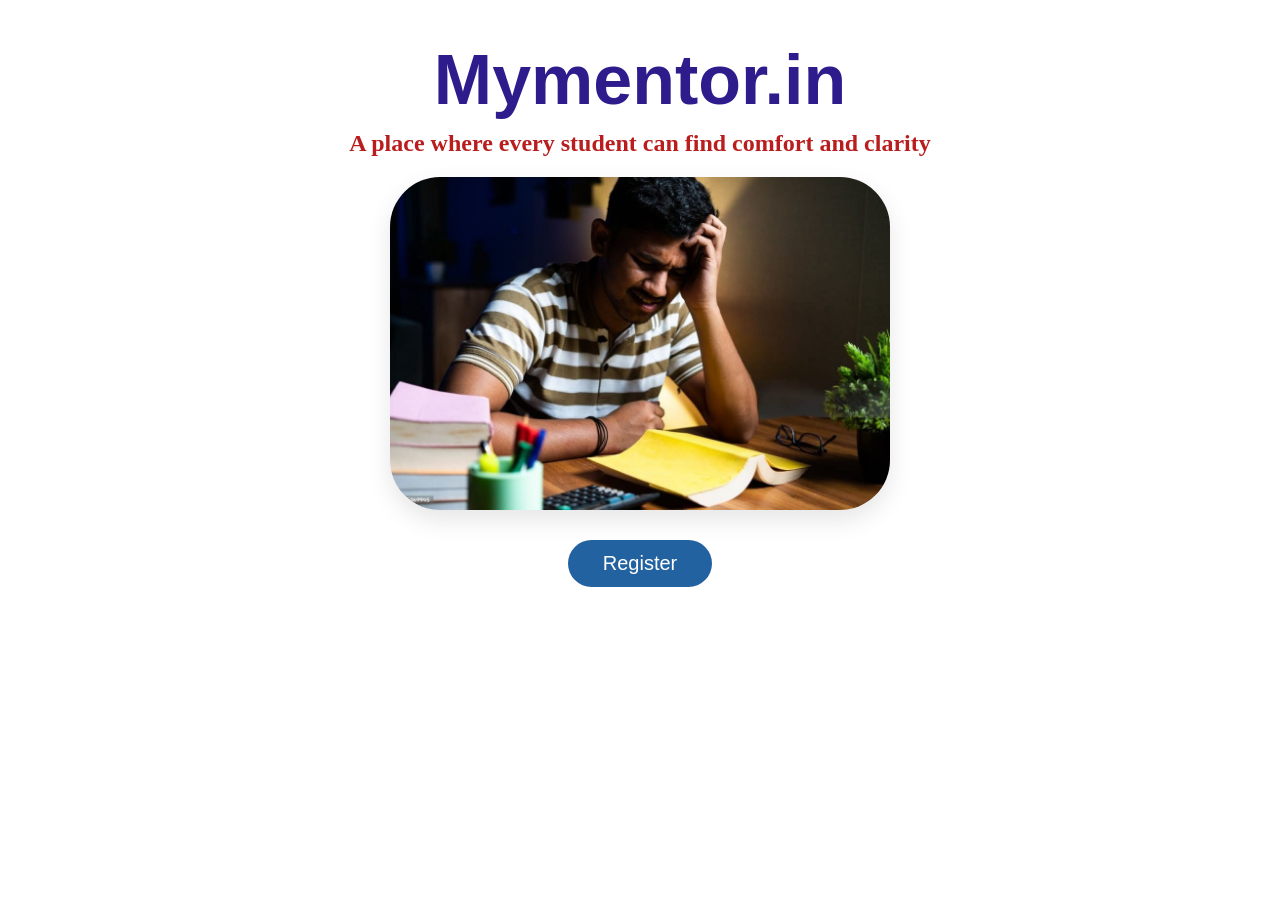
<file: index.html>
<!DOCTYPE html>
<html lang="en">
<head>
    <meta charset="UTF-8">
    <title>Mymentor.in</title>
    <link rel="stylesheet" href="style.css?v=3">
</head>
<body>

    <div class="container">

        <h1 class="logo">Mymentor.in</h1>
        <p class="tagline">A place where every student can find comfort and clarity</p>

        <div class="image-section">
            <img src="IMAGE copy.jpeg">
        </div>

        <button class="login-btn" onclick="goToRegister()">Register</button>

    </div>

<script src="script.js"></script>
 <script>
function goToRegister(){
    window.location.href = "signup.html";
}
</script>
</body>
</html>
</file>
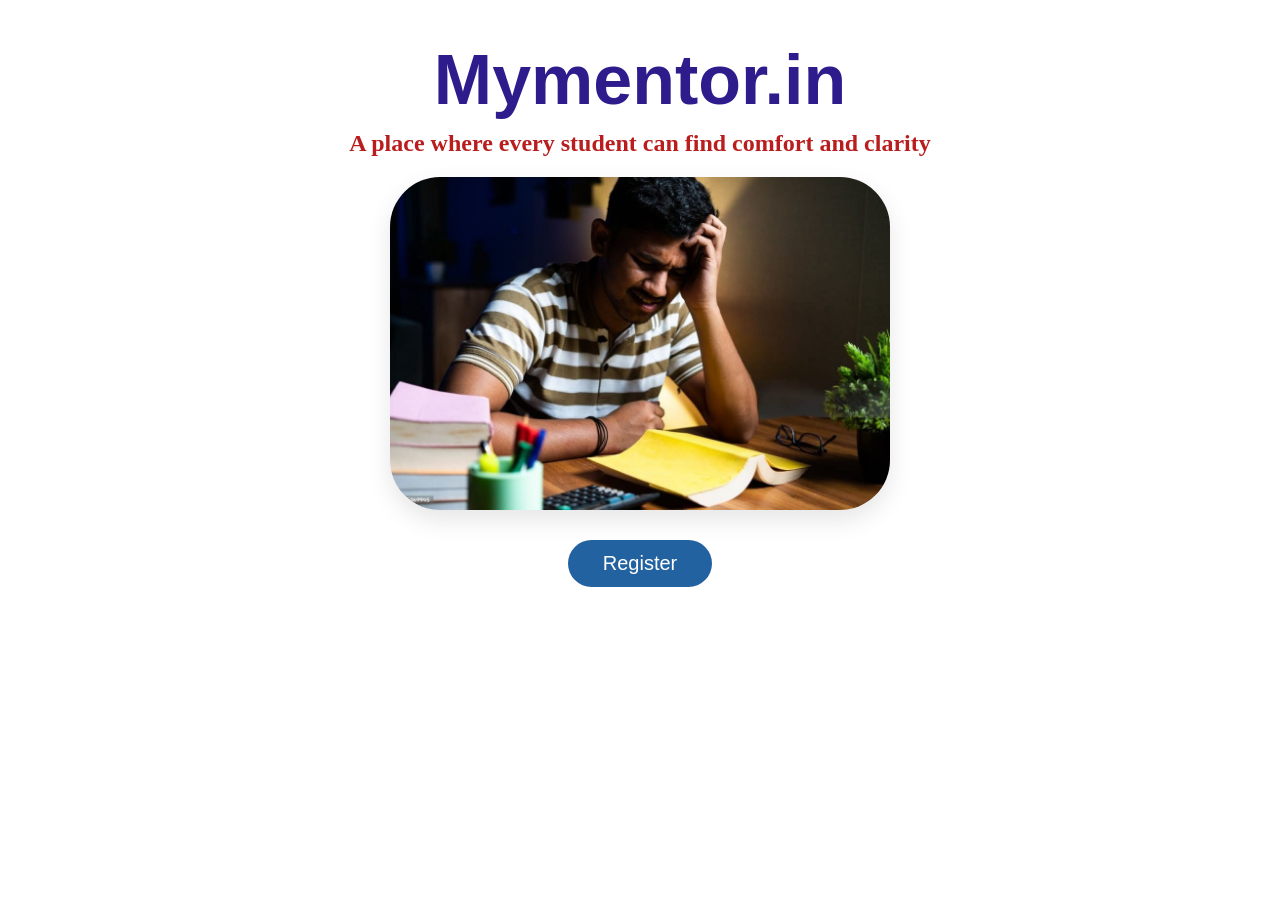
<file: Mymentor/index.html>
<!DOCTYPE html>
<html lang="en">
<head>
    <meta charset="UTF-8">
    <title>Mymentor.in</title>
    <link rel="stylesheet" href="style.css">
</head>
<body>

    <div class="container">

        <h1 class="logo">Mymentor.in</h1>
        <p class="tagline">A place where every student can find comfort and clarity</p>

        <div class="image-section">
            <img src="IMAGE copy.jpeg">
        </div>

        <button class="login-btn" onclick="goToRegister()">Register</button>

    </div>

<script src="script.js"></script>
 <script>
function goToRegister(){
    window.location.href = "signup.html";
}
</script>
</body>
</html
</file>
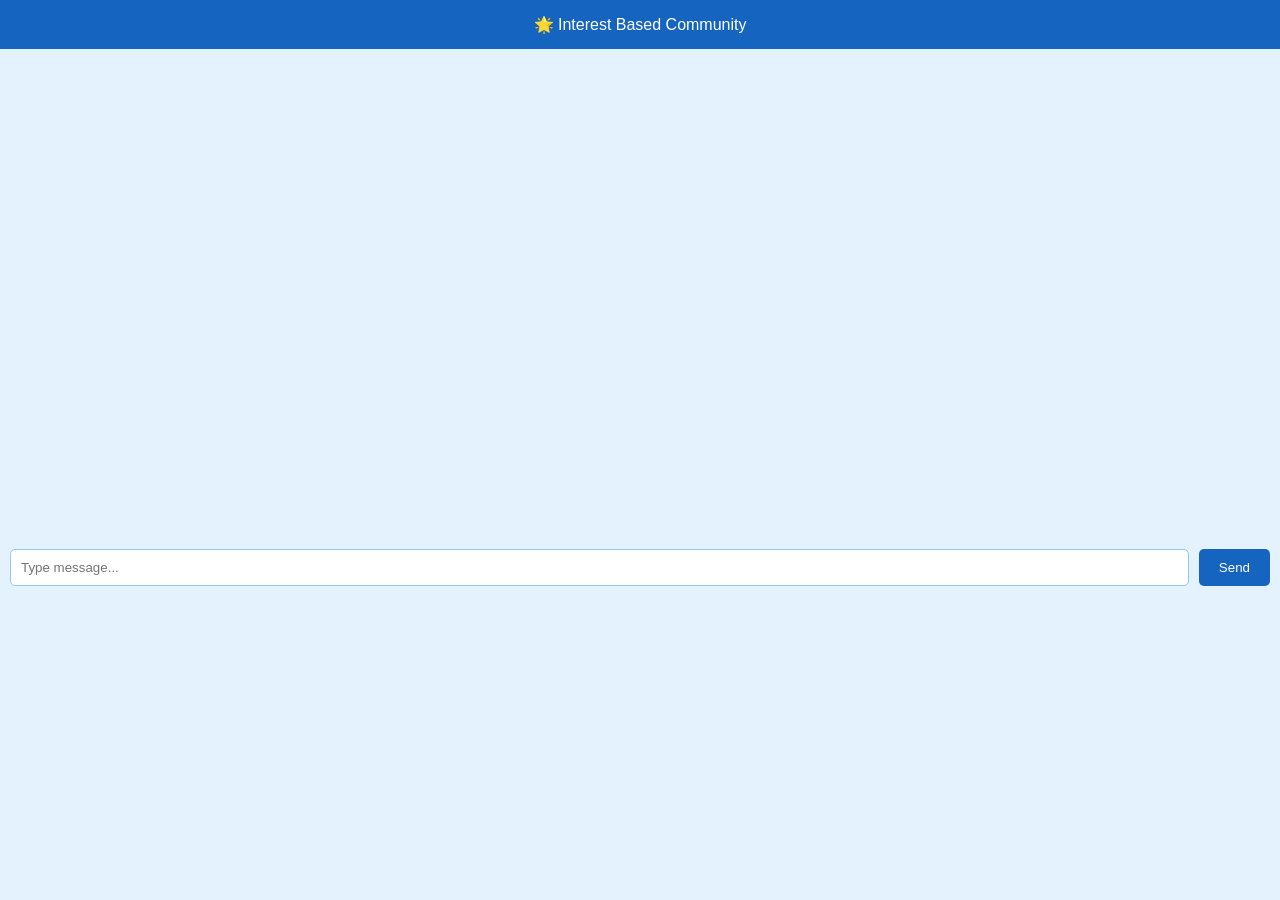
<file: interestcommunity.html>
<!DOCTYPE html>
<html>
<head>
    <title>Interest Community Chat</title>
    <link rel="stylesheet" href="chat.css">
</head>
<body>

<header>
    🌟 Interest Based Community
</header>

<div id="chatBox" class="chat-box"></div>

<div class="input-area">
    <input type="text" id="messageInput" placeholder="Type message...">
    <button onclick="sendMessage()">Send</button>
</div>

<script src="interestchat.js"></script>
</body>
</html>
</file>
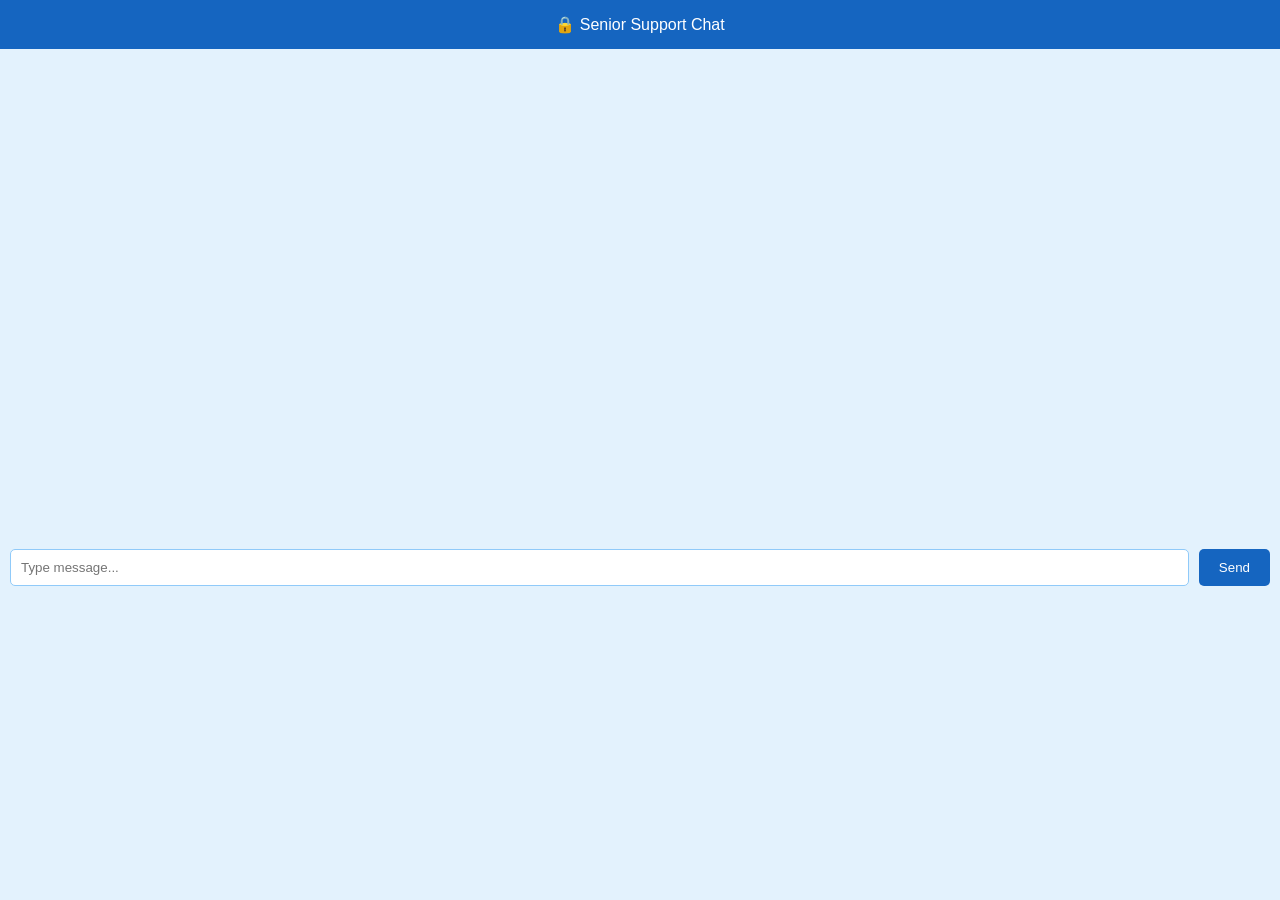
<file: seniorcommunity.html>
<!DOCTYPE html>
<html>
<head>
    <title>Senior Support Chat</title>
    <link rel="stylesheet" href="chat.css">
</head>
<body>

<header>
    🔒 Senior Support Chat
</header>

<div id="chatBox" class="chat-box"></div>

<div class="input-area">
    <input type="text" id="messageInput" placeholder="Type message...">
    <button onclick="sendMessage()">Send</button>
</div>

<script src="seniorchat.js"></script>
</body>
</html>
</file>
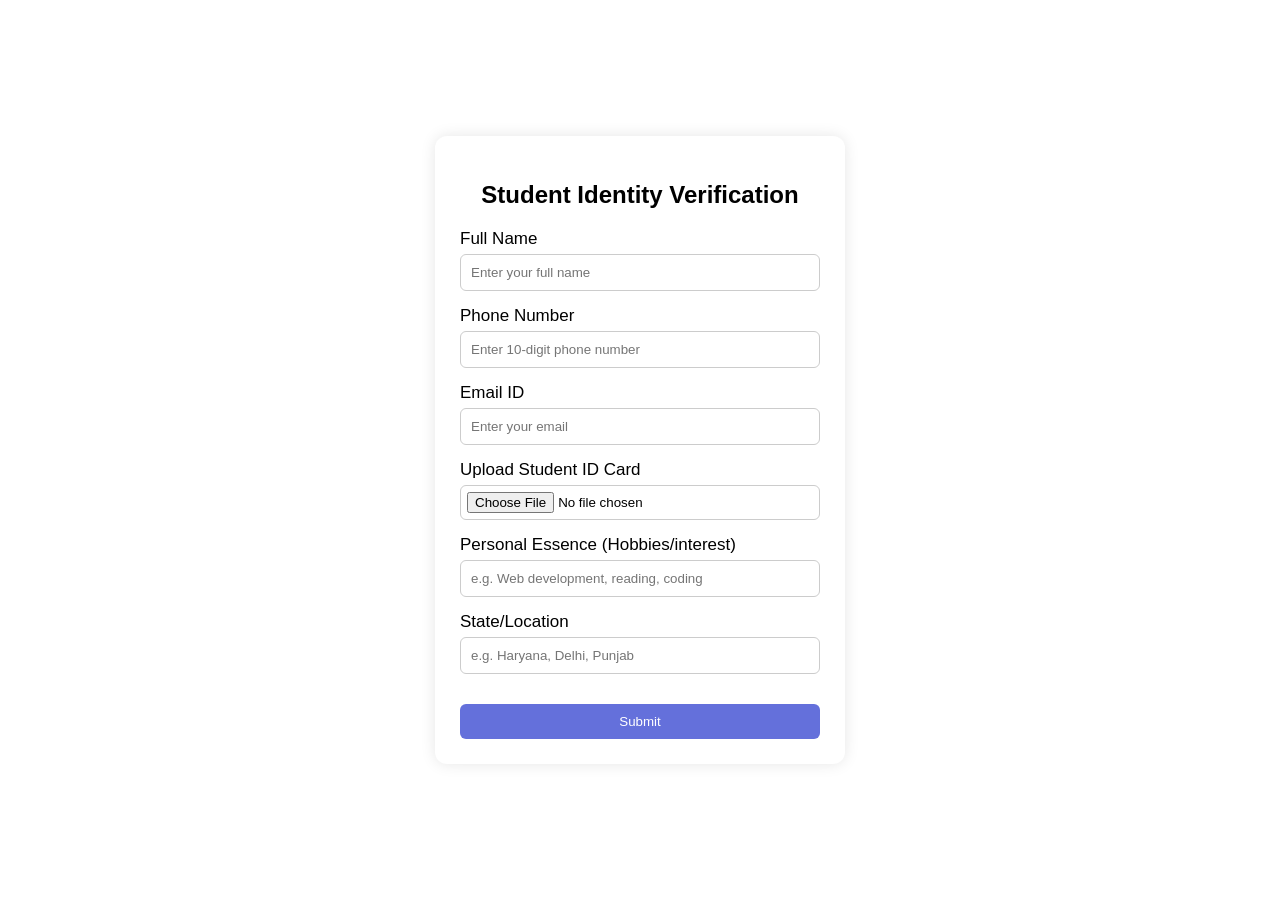
<file: signup.html>
<!DOCTYPE html>
<html lang="en">
<head>
    <title>Mymentor.in - Student Verification</title>
    <link rel="stylesheet" href="signup.css?v=2">
</head>
<body>
     <!-- <p id="successMessage"
        class="success-message">
        Submitted Successfully✅
      </p>  -->
<div class="container">

    <!-- FORM SECTION -->
    <div id="form-section">
        <h2>Student Identity Verification</h2>

          <p id="successMessage"
           class="success-message">
             Submitted Successfully✅
      </p> 

     

         <form id="signupForm" autocomplete="off" onsubmit="event.preventDefault(); submitForm();">
    
    <!-- 1. Full Name -->
    <div class="form-group">
        <label for="name">Full Name</label>
        <input type="text" id="name" placeholder="Enter your full name">
        <small id="nameError" class="error-text"></small>
    </div>

    <!-- 2. Phone Number -->
    <div class="form-group">
        <label for="phone">Phone Number</label>
        <input type="tel" id="phone" placeholder="Enter 10-digit phone number" maxlength="10">
        <small id="phoneError" class="error-text"></small>
    </div>

    <!-- 3. Email ID -->
    <div class="form-group">
        <label for="email">Email ID</label>
        <input type="email" id="email" placeholder="Enter your email">
        <small id="emailError" class="error-text"></small>
    </div>

    <!-- 4. Upload Student ID Card -->
    <div class="form-group">
        <label for="idPhoto">Upload Student ID Card</label>
        <input type="file" id="idPhoto" accept="image/*,.pdf">
        <small id="fileError" class="error-text"></small>
    </div>

    <!-- 5. Personal Essence (Hobbies) -->
    <div class="form-group">
        <label for="hobby">Personal Essence (Hobbies/interest)</label>
        <input type="text" id="hobby" placeholder="e.g. Web development, reading, coding">
        <small id="hobbyError" class="error-text"></small>
    </div>

    <!-- 6. State/Location -->
    <div class="form-group">
        <label for="state">State/Location</label>
        <input type="text" id="state" placeholder="e.g. Haryana, Delhi, Punjab">
        <small id="stateError" class="error-text"></small>
    </div>

    <button type="submit" id="submitBtn" class="submit-btn">Submit</button>

</form>
   
   
    </div>

 

</div>

<script src="signup.js"></script>
</body>
</html>
</file>
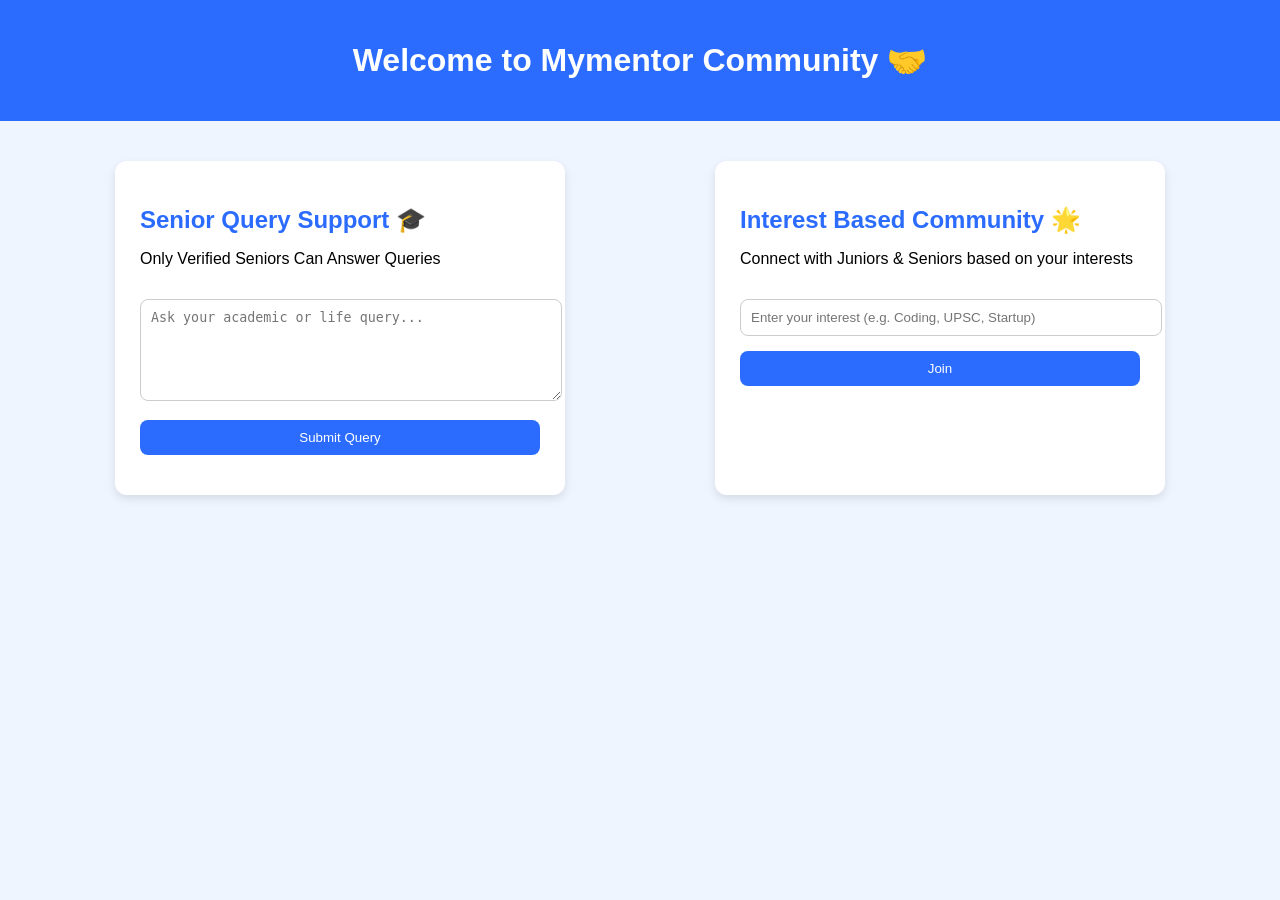
<file: thirdpage.html>
<!DOCTYPE html>
<html lang="en">
<head>
    <title>Mymentor.in - Community</title>
    <link rel="stylesheet" href="thirdpage.css">
</head>
<body>

<header>
    <h1>Welcome to Mymentor Community 🤝</h1>
</header>

<div class="container">

    <!-- 🔒 Senior Query Section -->
    <section class="query-section">
        <h2>Senior Query Support 🎓</h2>
        <p>Only Verified Seniors Can Answer Queries</p>

        <textarea id="queryInput" placeholder="Ask your academic or life query..."></textarea>

        <!-- ✅ ONLY ONE BUTTON HERE -->
        <button onclick="goToSeniorCommunity()">
            Submit Query
        </button>

        <div id="queryList"></div>
    </section>

    <!-- 🌟 Interest Based Community -->
    <section class="community-section">
        <h2>Interest Based Community 🌟</h2>
        <p>Connect with Juniors & Seniors based on your interests</p>

        <input type="text" id="interestInput"
        placeholder="Enter your interest (e.g. Coding, UPSC, Startup)">

        <!-- ✅ Join button stays here -->
        <button onclick="goToInterestCommunity()">
            Join
        </button>

        <div id="interestList"></div>
    </section>

</div>

<script src="thirdpage.js"></script>
</body>
</html>
</file>
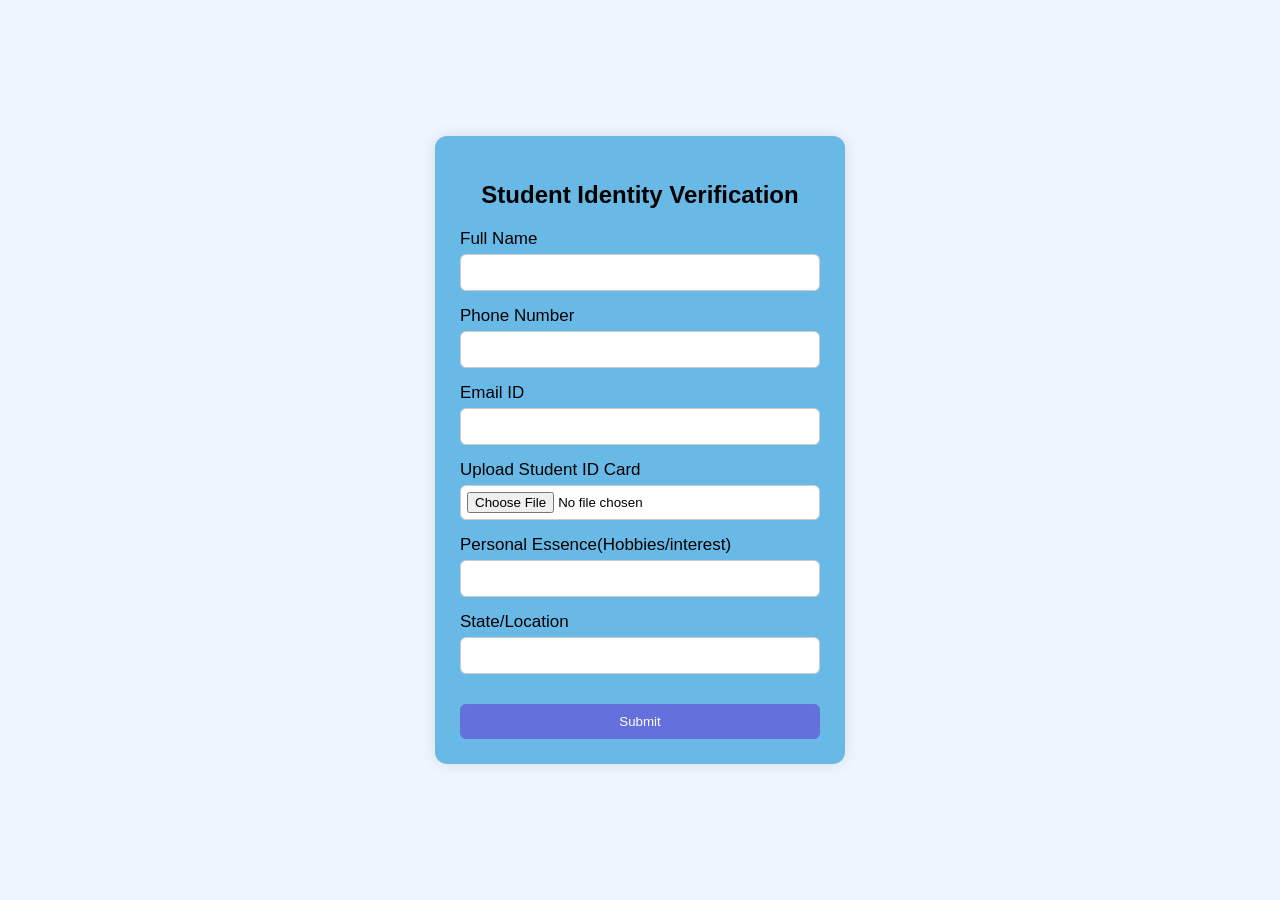
<file: Mymentor/signup.html>
<!DOCTYPE html>
<html lang="en">
<head>
    <title>Mymentor.in - Student Verification</title>
    <link rel="stylesheet" href="signup.css">
</head>
<body>
     <p id="successMessage"
        class="success-message">
        Submitted Successfully✅
      </p>
<div class="container">

    <!-- FORM SECTION -->
    <div id="form-section">
        <h2>Student Identity Verification</h2>
        <form id="signupForm" autocomplete="off"
        <div class="form-group">
                  <label>Full Name</label>
                  <input type="text" id="name">
        </div>
       <div class="form-group">
           <label>Phone Number</label>
           <input type="text" id="phone">
       </div>
        
       <div class="form-group">
        <label>Email ID</label>
        <input type="email" id="email" required>
        </div>


         <div class="form-group">
        <label>Upload Student ID Card</label>
        <input type="file" id="idPhoto">
         </div>

          <div class="form-group">
           <label>Personal Essence(Hobbies/interest)</label>
           <input type="text" id="hobby">
           </div>
    

           <div class="form-group">
        <label>State/Location</label>
        <input type="text" id="state">
          </div>
          
          </form>

        <button onclick="submitForm()">Submit</button>
    </div>

 

</div>

<script src="signup.js"></script>
</body>
</html>
</file>
<file: style.css>
/* Reset */
* {
    margin: 0;
    padding: 0;
    box-sizing: border-box;
}

/* Body Styling */
body {
    min-width: 100vh;
    padding: 20px;
    /* width: 100vh; */
     display: flex;
    justify-content: center;
    align-items: center; 
    font-family: 'Segoe UI', sans-serif;
    margin : 0;
    flex-direction: column;
    text-align: center;
 
    /* Eye comfort gradient background */
    background:white;
}

/* Main Container */
.container {
    max-width: 600px;
    padding: 20px;
    max-width: 750px;
    /* width: 400px;
    margin: 20px auto; */
    width: 1100%;
   
     
}

/* Logo */
.logo {
    font-size: 70px;
    color: #190481e8;
    margin-bottom: 10px;
    font-weight: bolder;
    font-family: sans-serif;
}

/* Tagline */
.tagline {
    font-size: 24px;
    color: #b91d1d;
    margin-bottom: 20px;
    font-weight: 900;
    font-family: Georgia, 'Times New Roman', Times, serif;
      white-space: nowrap;  
    /* text-align: center; */
}

/* Image */
.image-section img {
    width: 100%;
    max-width: 500px;
    border-radius: 50px;
    margin-bottom: 30px;
    box-shadow: 0 10px 25px rgba(0,0,0,0.1);
    display: block;
   margin: 0 auto 30px;

}

/* Login Button */
.login-btn {
    padding: 12px 35px;
    font-size: 20px;
    border: none;
    border-radius: 30px;
    background-color: #2362a1;
    color: white;
    cursor: pointer;
    transition: 0.3s ease;
}

.login-btn:hover {
    background-color: #3949ab;
    transform: scale(1.05);
}
</file>
<file: Mymentor/style.css>
/* Reset */
* {
    margin: 0;
    padding: 0;
    box-sizing: border-box;
}

/* Body Styling */
body {
    min-width: 100vh;
    padding: 20px;
    /* width: 100vh; */
     display: flex;
    justify-content: center;
    align-items: center; 
    font-family: 'Segoe UI', sans-serif;
    margin : 0;
    flex-direction: column;
    text-align: center;
 
    /* Eye comfort gradient background */
    background: linear-gradient(135deg, #8bc5e0);
}

/* Main Container */
.container {
    max-width: 600px;
    padding: 20px;
    max-width: 750px;
    /* width: 400px;
    margin: 20px auto; */
    width: 1100%;
   
     
}

/* Logo */
.logo {
    font-size: 70px;
    color: #190481e8;
    margin-bottom: 10px;
    font-weight: bolder;
    font-family: sans-serif;
}

/* Tagline */
.tagline {
    font-size: 24px;
    color: #b91d1d;
    margin-bottom: 20px;
    font-weight: 900;
    font-family: Georgia, 'Times New Roman', Times, serif;
      white-space: nowrap;  
    /* text-align: center; */
}

/* Image */
.image-section img {
    width: 100%;
    max-width: 500px;
    border-radius: 50px;
    margin-bottom: 30px;
    box-shadow: 0 10px 25px rgba(0,0,0,0.1);
    display: block;
   margin: 0 auto 30px;

}

/* Login Button */
.login-btn {
    padding: 12px 35px;
    font-size: 20px;
    border: none;
    border-radius: 30px;
    background-color: #2362a1;
    color: white;
    cursor: pointer;
    transition: 0.3s ease;
}

.login-btn:hover {
    background-color: #3949ab;
    transform: scale(1.05);
}
</file>
<file: chat.css>
body {
    margin: 0;
    font-family: Arial;
    background: #e3f2fd;   /* Light Blue Background */
}

header {
    background: #1565c0;   /* Blue Header */
    color: white;
    padding: 15px;
    text-align: center;
}

.chat-box {
    height: 450px;
    padding: 20px;
    overflow-y: auto;
    display: flex;
    flex-direction: column;
}

.message {
    max-width: 60%;
    padding: 10px;
    margin-bottom: 10px;
    border-radius: 10px;
}

.junior {
    align-self: flex-end;
    background: #1976d2;   /* Dark Blue Bubble */
    color: white;
}

.senior {
    align-self: flex-start;
    background: #bbdefb;   /* Light Blue Bubble */
}

.input-area {
    display: flex;
    padding: 10px;
    background: #e3f2fd;   /* Light Blue Input Area */
}

.input-area input {
    flex: 1;
    padding: 10px;
    border: 1px solid #90caf9;
    border-radius: 5px;
}

.input-area button {
    padding: 10px 20px;
    background: #1565c0;   /* Blue Button */
    color: white;
    border: none;
    border-radius: 5px;
    margin-left: 10px;
}
</file>
<file: signup.css>
body {
    margin: 0;
    font-family: Arial, sans-serif;
    background-color: white;
    display: flex;
    justify-content: center;
    align-items: center;
    height: 100vh;
}

.container {
    background: white;
    padding: 25px;
    width: 360px;
    border-radius: 12px;
    box-shadow: 0 0 15px rgba(0,0,0,0.1);
}

h2 {
    text-align: center;
    margin-bottom: 20px;
    font-weight: bolder;
}
label {
    font-size: 17px;   /* Increase or decrease as you want */
    font-weight: 500;
    display: block;
    /* margin-top: 5px; */
    margin : 15px 0 5px 0;
    font-style: normal;
}

input {
    width: 100%;
    padding: 10px;
    /* margin: 5px 0; */
    border-radius: 6px;
    border: 1px solid #ccc;
    /* margin-bottom: 2px; */
    box-sizing: border-box;
}

button {
    width: 100%;
    padding: 10px;
    margin-top: 20px;
    background-color: #6470db;
    color: white;
    border: none;
    border-radius: 6px;
    cursor: pointer;
}

button:hover {
    background-color: #567bc9;
}

#scan-status {
    text-align: center;
    font-weight: bold;
    margin-top: 8px;
}
input[type="file"]{
    background-color: white;
    padding: 6px;
}
.form-group{
    margin-bottom: 10px;
}

/* Ensure the parent container is relative so the pop-up positions inside it */
#form-section, .container {
    position: relative; 
}

/* Floating Top Pop-up Banner */
/* Floating Top-Right Notification Toast */
.success-message {
    display: none;
    position: fixed;
    top: 25px;
    right: 25px;
    background-color: #10B981;             /* Modern emerald green */
    color: #ffffff;
    padding: 14px 22px;
    border-radius: 10px;
    font-size: 15px;
    font-weight: 600;
    box-shadow: 0 10px 25px -5px rgba(0, 0, 0, 0.2);
    z-index: 10000;                        /* Sits on top of everything */
    animation: slideIn 0.3s ease-out;
}

/* Smooth Slide-In Animation */
@keyframes slideIn {
    from {
        transform: translateY(-20px);
        opacity: 0;
    }
    to {
        transform: translateY(0);
        opacity: 1;
    }
}

/* High-Contrast Error Text */
.error-text {
    display: none;                  /* Hidden until JS activates it */
    color: #dc2626;                 /* Bold red color */
    font-size: 13px;
    font-weight: 600;               /* Semi-bold so it stands out */
    margin-top: 6px;
    margin-bottom: 2px;
    letter-spacing: 0.2px;
}
</file>
<file: thirdpage.css>
body {
    margin: 0;
    font-family: Arial, sans-serif;
    background-color: #eef5ff;
}

header {
    text-align: center;
    padding: 20px;
    background-color: #2b6cff;
    color: white;
}

.container {
    display: flex;
    justify-content: space-around;
    padding: 40px;
    flex-wrap: wrap;
}

section {
    background: white;
    width: 400px;
    padding: 25px;
    border-radius: 12px;
    box-shadow: 0 4px 10px rgba(0,0,0,0.1);
    margin-bottom: 30px;
}

h2 {
    margin-bottom: 10px;
    color: #2b6cff;
}

textarea {
    width: 100%;
    height: 80px;
    padding: 10px;
    margin: 15px 0;
    border-radius: 8px;
    border: 1px solid #ccc;
}

input {
    width: 100%;
    padding: 10px;
    margin: 15px 0;
    border-radius: 8px;
    border: 1px solid #ccc;
}

button {
    width: 100%;
    padding: 10px;
    background-color: #2b6cff;
    color: white;
    border: none;
    border-radius: 8px;
    cursor: pointer;
}

button:hover {
    background-color: #1d4ed8;
}

#queryList, #interestList {
    margin-top: 15px;
}
.chat-container {
    width: 60%;
    margin: 30px auto;
    background: white;
    padding: 20px;
    border-radius: 10px;
    height: 400px;
    overflow-y: auto;
}

.message {
    padding: 10px;
    margin-bottom: 10px;
    border-radius: 8px;
}

.junior {
    background-color: #dfe9ff;
    text-align: left;
}

.senior {
    background-color: #c8ffd8;
    text-align: right;
}

.input-area {
    width: 60%;
    margin: auto;
    display: flex;
}

.input-area input {
    flex: 1;
    padding: 10px;
}

.input-area button {
    padding: 10px;
}
</file>
<file: Mymentor/signup.css>
body {
    margin: 0;
    font-family: Arial, sans-serif;
    background-color: #eef5ff;
    display: flex;
    justify-content: center;
    align-items: center;
    height: 100vh;
}

.container {
    background: rgb(105, 185, 231);
    padding: 25px;
    width: 360px;
    border-radius: 12px;
    box-shadow: 0 0 15px rgba(0,0,0,0.1);
}

h2 {
    text-align: center;
    margin-bottom: 20px;
    font-weight: bolder;
}
label {
    font-size: 17px;   /* Increase or decrease as you want */
    font-weight: 500;
    display: block;
    /* margin-top: 5px; */
    margin : 15px 0 5px 0;
    font-style: normal;
}

input {
    width: 100%;
    padding: 10px;
    /* margin: 5px 0; */
    border-radius: 6px;
    border: 1px solid #ccc;
    /* margin-bottom: 2px; */
    box-sizing: border-box;
}

button {
    width: 100%;
    padding: 10px;
    margin-top: 20px;
    background-color: #6470db;
    color: white;
    border: none;
    border-radius: 6px;
    cursor: pointer;
}

button:hover {
    background-color: #567bc9;
}

#scan-status {
    text-align: center;
    font-weight: bold;
    margin-top: 8px;
}
input[type="file"]{
    background-color: white;
    padding: 6px;
}
.form-group{
    margin-bottom: 10px;
}
.success-message {
    display: none;
    position: fixed;
    top: 20px;
    left: 50%;
    transform: translateX(-50%);
    background: #d4edda;
    background-color: whitesmoke;
    
    padding: 12px 25px;
    border-radius: 8px;
    font-weight: bold;
    box-shadow: 0 4px 10px rgba(0,0,0,0.1);
    z-index: 1000;
}
</file>
